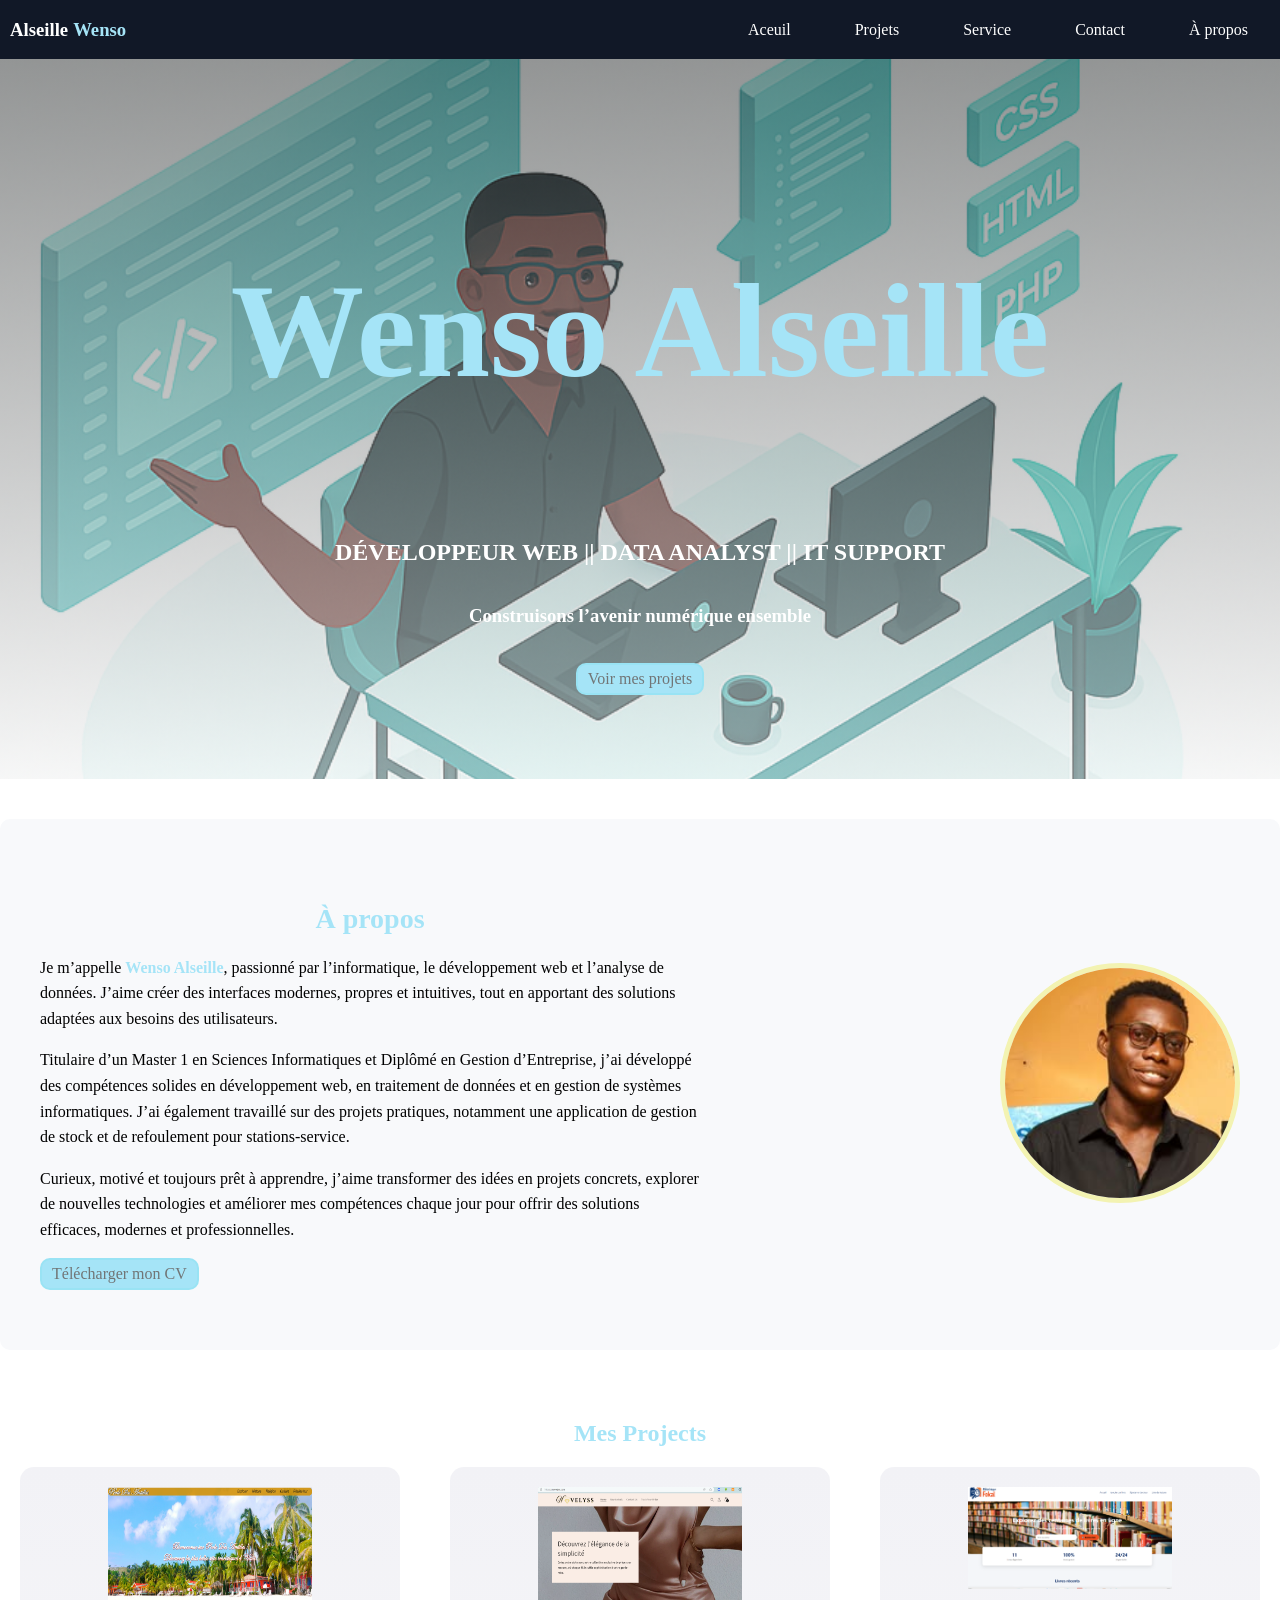
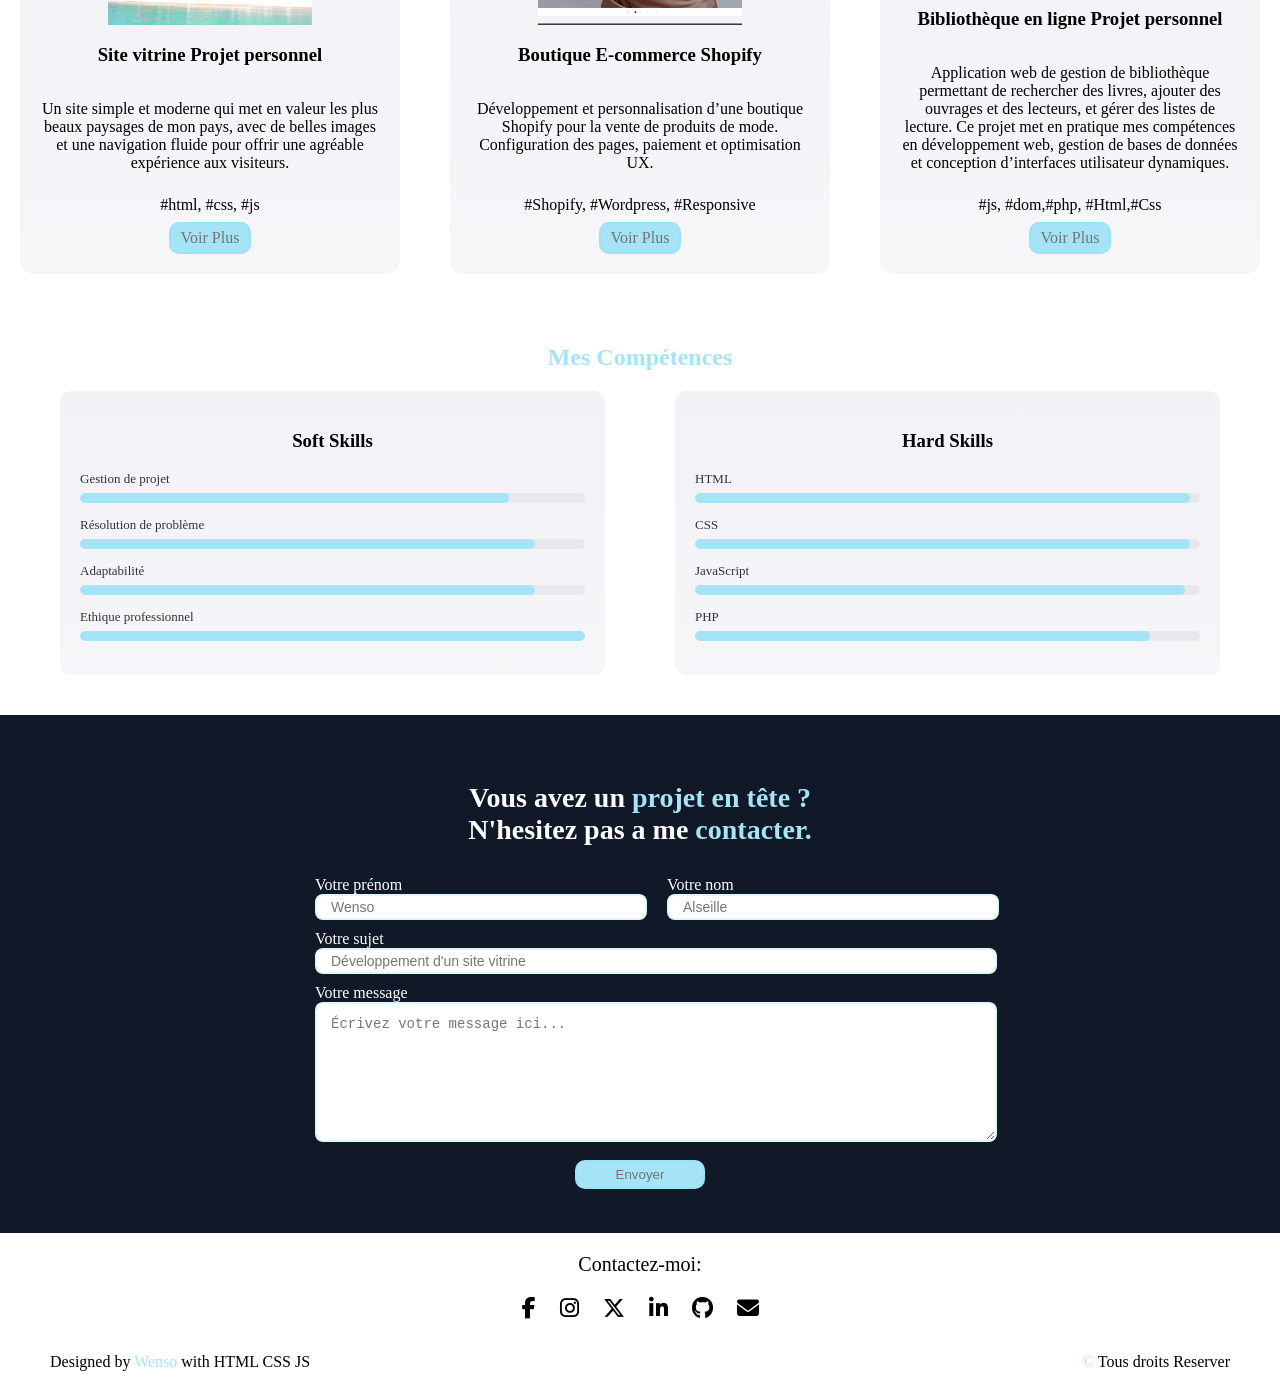
<file: index.html>
<!DOCTYPE html>
<html lang="en">
<head>
    <meta charset="UTF-8">
    <meta name="viewport" content="width=device-width, initial-scale=1.0">
    <link rel="stylesheet" href="csssss.css">
    <link rel="stylesheet" href="https://cdnjs.cloudflare.com/ajax/libs/font-awesome/6.5.0/css/all.min.css">
    
    <title>Wenso Alseille porte folio</title>
</head>
<body>
    
<nav>
    <section class="gauche">
        <h1 >Alseille</h1>
        <h1 class="colorini">Wenso</h1>
    </section>
    <section id="droite" class="droite">
        <a href="index.html" class="a">Aceuil</a>
        <a href="Pprojet.html" class="a">Projets</a>
        <a href="services.html" class="a">Service</a>
        <a href="contact.html" class="a">Contact</a>
        <a href="apropos.html" class="a">À propos</a>
    </section>
<div class="burger" id="burger"><i class="fas fa-bars"></i></div>
</nav>
</nav> 
<section class="presentation"  >
        <h1><span class="colorini">Wenso Alseille</span></h1> 
        <h2>DÉVELOPPEUR WEB || DATA ANALYST ||  IT SUPPORT </h2>
        <h3>Construisons l’avenir numérique ensemble</h3>
        <br><a href="Pprojet.html" hreflang="projects"  class="boutton" type="button">Voir mes projets</a>
    
</section>

<section id="apropos" class="apropos" >
    
    <div class="apropos-texte">
        <h2 style="text-align: center;" class="colorini">À propos</h2>
        <p>Je m’appelle <strong class="colorini">Wenso Alseille</strong>, passionné par l’informatique, le développement web et l’analyse de données. J’aime créer des interfaces modernes, propres et intuitives, tout en apportant des solutions adaptées aux besoins des utilisateurs.</p>
        <p> Titulaire d’un Master 1 en Sciences Informatiques et  Diplômé  en Gestion d’Entreprise, j’ai développé des compétences solides en développement web, en traitement de données et en gestion de systèmes informatiques. J’ai également travaillé sur des projets pratiques, notamment une application de gestion de stock et de refoulement pour stations-service.</p> 
        <p>Curieux, motivé et toujours prêt à apprendre, j’aime transformer des idées en projets concrets, explorer de nouvelles technologies et améliorer mes compétences chaque jour pour offrir des solutions efficaces, modernes et professionnelles.</p>

        <a href="moncv.pdf"  class="boutton">Télécharger mon CV</a>
    </div>

    <div class="apropos-photo">
        <img src="wenso.jpg" alt="Photo de Wenso">
    </div>

</section>
<section id="projects" class="projects">
    <div class="container">
      <h2 class="colorini">Mes Projects</h2>
      <div class="projects-grid" >
        <article class="project_carte" ">
          <img src="perle.png" alt="image du site" style="width: 60%;height: 50%; padding: 0%; margin-top: 0%;">
          <h3>Site vitrine    Projet personnel</h3>
          <p>Un site simple et moderne qui met en valeur les plus beaux 
            paysages de mon pays, avec de belles images et une navigation fluide 
            pour offrir une agréable expérience aux visiteurs.</p>
          <div class="tags">#html, #css, #js</div>
          <a class="boutton" href="poject.html">Voir Plus</a>
        </article>

        <article class="project_carte">
          <img src="nove.png" alt="image du site" style="width: 60%;height: 50%; padding: 0%; margin-top: 0%;">
         <h3>Boutique E-commerce Shopify</h3>
         <p>
            Développement et personnalisation d’une boutique Shopify
            pour la vente de produits de mode. Configuration des pages,
            paiement et optimisation UX.
        </p>
          <div class="tags">#Shopify, #Wordpress, #Responsive</div>
          <a class="boutton" href="novelyss.com">Voir Plus</a>
        </article>

        <article class="project_carte">
          <img src="biblio.png" alt="image du site" style="width: 60%;height: 50%; padding: 0%; margin-top: 0%;">
          <h3>Bibliothèque en ligne  Projet personnel</h3>
          <p> Application web de gestion de bibliothèque permettant de 
            rechercher des livres, ajouter des ouvrages et des lecteurs, 
            et gérer des listes de lecture. Ce projet met en pratique mes 
            compétences en développement web, gestion de bases de données et conception 
            d’interfaces utilisateur dynamiques.</p>
          <div class="tags">#js, #dom,#php, #Html,#Css</div>
          <a class="boutton" href="#">Voir Plus</a>
        </article>
      </div>
    </div>
</section>
 
<section id="skills" class="skills">
    <div>
      <h2 class="colorini">Mes Compétences</h2>
        <div class="grille">
            <div class="carte">
                <h3>Soft Skills</h3>
                <div class="skill">
                    <label>Gestion de projet</label>
                    <div class="barre" data-percent="85">
                        <div class="fill"></div>
                    </div>
                </div>
                <div class="skill">
                    <label>Résolution de problème</label>
                    <div class="barre" data-percent="90">
                        <div class="fill"></div>
                    </div>
                </div>
                <div class="skill">
                    <label>Adaptabilité</label>
                    <div class="barre" data-percent="90">
                        <div class="fill"></div>
                    </div>
                </div>
                <div class="skill">
                    <label>Ethique professionnel</label>
                    <div class="barre" data-percent="100">
                        <div class="fill"></div>
                    </div>
                </div>
        </div>

        <div class="carte">
          <h3>Hard Skills</h3>
            <div class="skill">
                <label>HTML</label>
                <div class="barre" data-percent="98">
                    <div class="fill"></div>
               </div>
            </div>
            <div class="skill">
               <label>CSS</label>
               <div class="barre" data-percent="98">
                   <div class="fill"></div>
                </div>
            </div>
            <div class="skill">
                <label>JavaScript</label>
                <div class="barre" data-percent="97">
                    <div class="fill"></div>
                </div>
            </div>
            <div class="skill">
                <label>PHP</label>
                <div class="barre" data-percent="90">
                    <div class="fill"></div>
                </div>
            </div>
        </div>
      </div>
    </div>
</section>
  
<section id="contact" class="contact">
    <div class="container_contact">
      <h2 class="contact-title">Vous avez un <span class="colorini">projet en tête ?  </span><br>  N'hesitez pas a me <span class="colorini">contacter.</span> </h2>
      <form action="mailto:wensoalseille@gmail.com" method="post" enctype="text/plain" class="contact_form">
        <div class="row">
          <label >
            Votre prénom
            <input type="text" name="Prenom" placeholder="Wenso" required>
          </label>

          <label >
            Votre nom
            <input type="text" name="nom" placeholder="Alseille" required>
          </label>
        </div>

        <label>
          Votre sujet
          <input type="text" name="subject" placeholder="Développement d'un site vitrine" required>
        </label>

        <label>
          Votre message
          <textarea name="message" rows="7" placeholder="Écrivez votre message ici..." required></textarea>
        </label>

        <div class="center">
          <button style="width: 20%;" class="boutton" type="submit">Envoyer</button>
        </div>
      </form>
    </div>
</section>

<footer>
    <div style="text-align: center;">
        <p style=" font-size: 20px; ">Contactez-moi:</p>
        <div class="social-icons">
            <a href="https://facebook.com/wensoalseille" target="_blank"><i class="fab fa-facebook-f"></i></a>
            <a href="https://instagram.com/wenso_18" target="_blank"><i class="fab fa-instagram"></i></a>
            <a href="https://twitter.com/wenso_18" target="_blank"><i class="fab fa-x-twitter"></i></a>
            <a href="https://linkedin.com/in/wensoalseille18" target="_blank"><i class="fab fa-linkedin-in"></i></a>
            <a href="https://github.com/wensoalseille18" target="_blank"><i class="fab fa-github"></i></a>
            <a href="mailto:wensoalseille@gmail.com"><i class="fas fa-envelope"></i></a>
        </div>
    </div>
    <div class="footer">
    <p>Designed by <span class="colorini"> Wenso </span> with HTML CSS JS    </p>
    <p> <span class="colorini">&copy; </span>Tous droits Reserver </p>
    </div>
    <div>
    </div>
  </footer>
  <script src="java.js"></script>
</body>
</html>
</file>
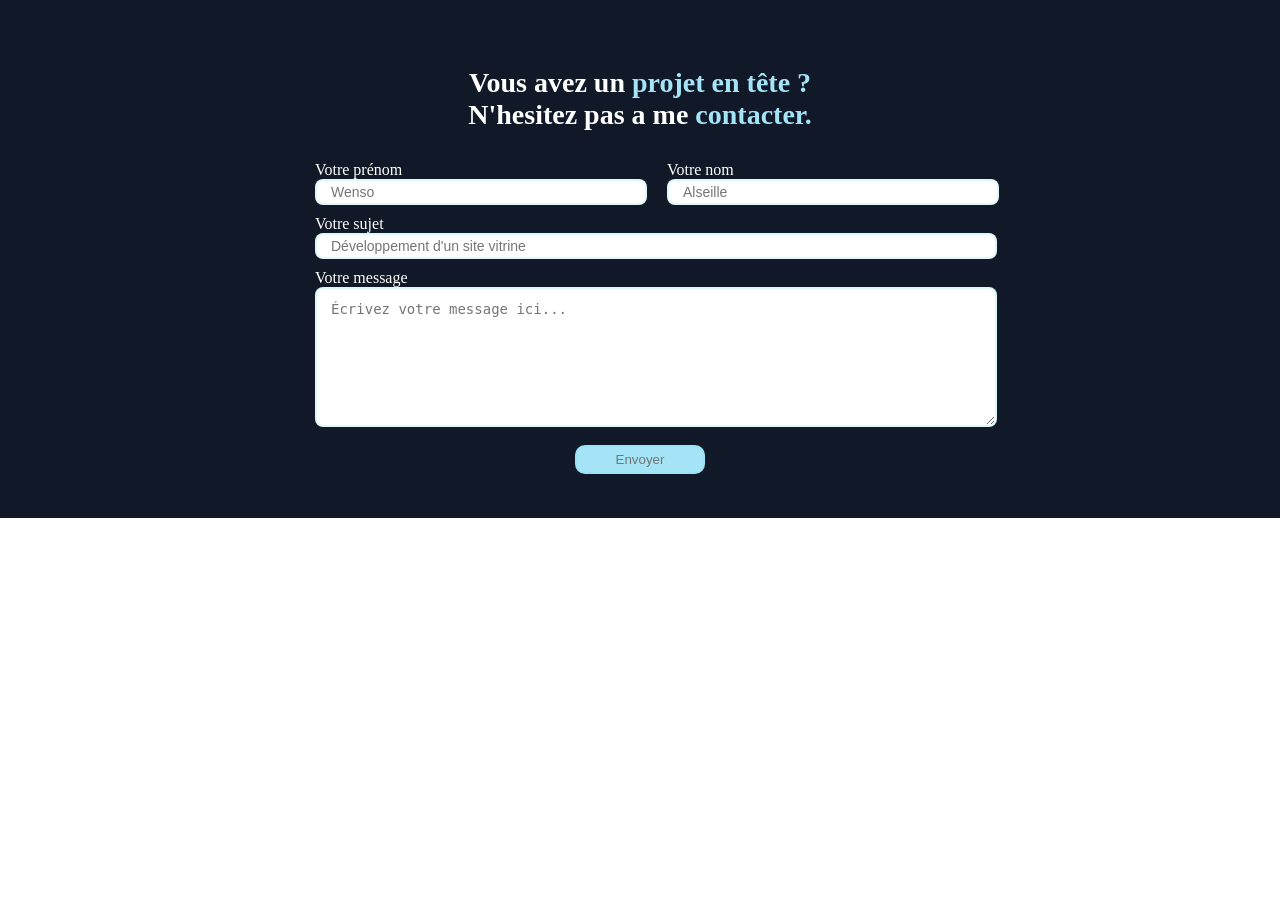
<file: contact.html>
<!DOCTYPE html>
<html lang="en">
<head>
    <meta charset="UTF-8">
    <meta name="viewport" content="width=device-width, initial-scale=1.0">
    <link rel="stylesheet" href="csssss.css">
    <title>Contact</title>
</head>
<body>
    <section id="contact" class="contact">
    <div class="container_contact">
      <h2 class="contact-title">Vous avez un <span class="colorini">projet en tête ?  </span><br>  N'hesitez pas a me <span class="colorini">contacter.</span> </h2>
      <form action="mailto:wensoalseille@gmail.com" method="post" enctype="text/plain" class="contact_form">
        <div class="row">
          <label>
            Votre prénom
            <input type="text" name="Prenom" placeholder="Wenso" required>
          </label>

          <label>
            Votre nom
            <input type="text" name="nom" placeholder="Alseille" required>
          </label>
        </div>

        <label>
          Votre sujet
          <input type="text" name="subject" placeholder="Développement d'un site vitrine" required>
        </label>

        <label>
          Votre message
          <textarea name="message" rows="7" placeholder="Écrivez votre message ici..." required></textarea>
        </label>

        <div class="center">
          <button style="width: 20%;" class="boutton" type="submit">Envoyer</button>
        </div>
      </form>
    </div>
</section>
</body>
</html>
</file>
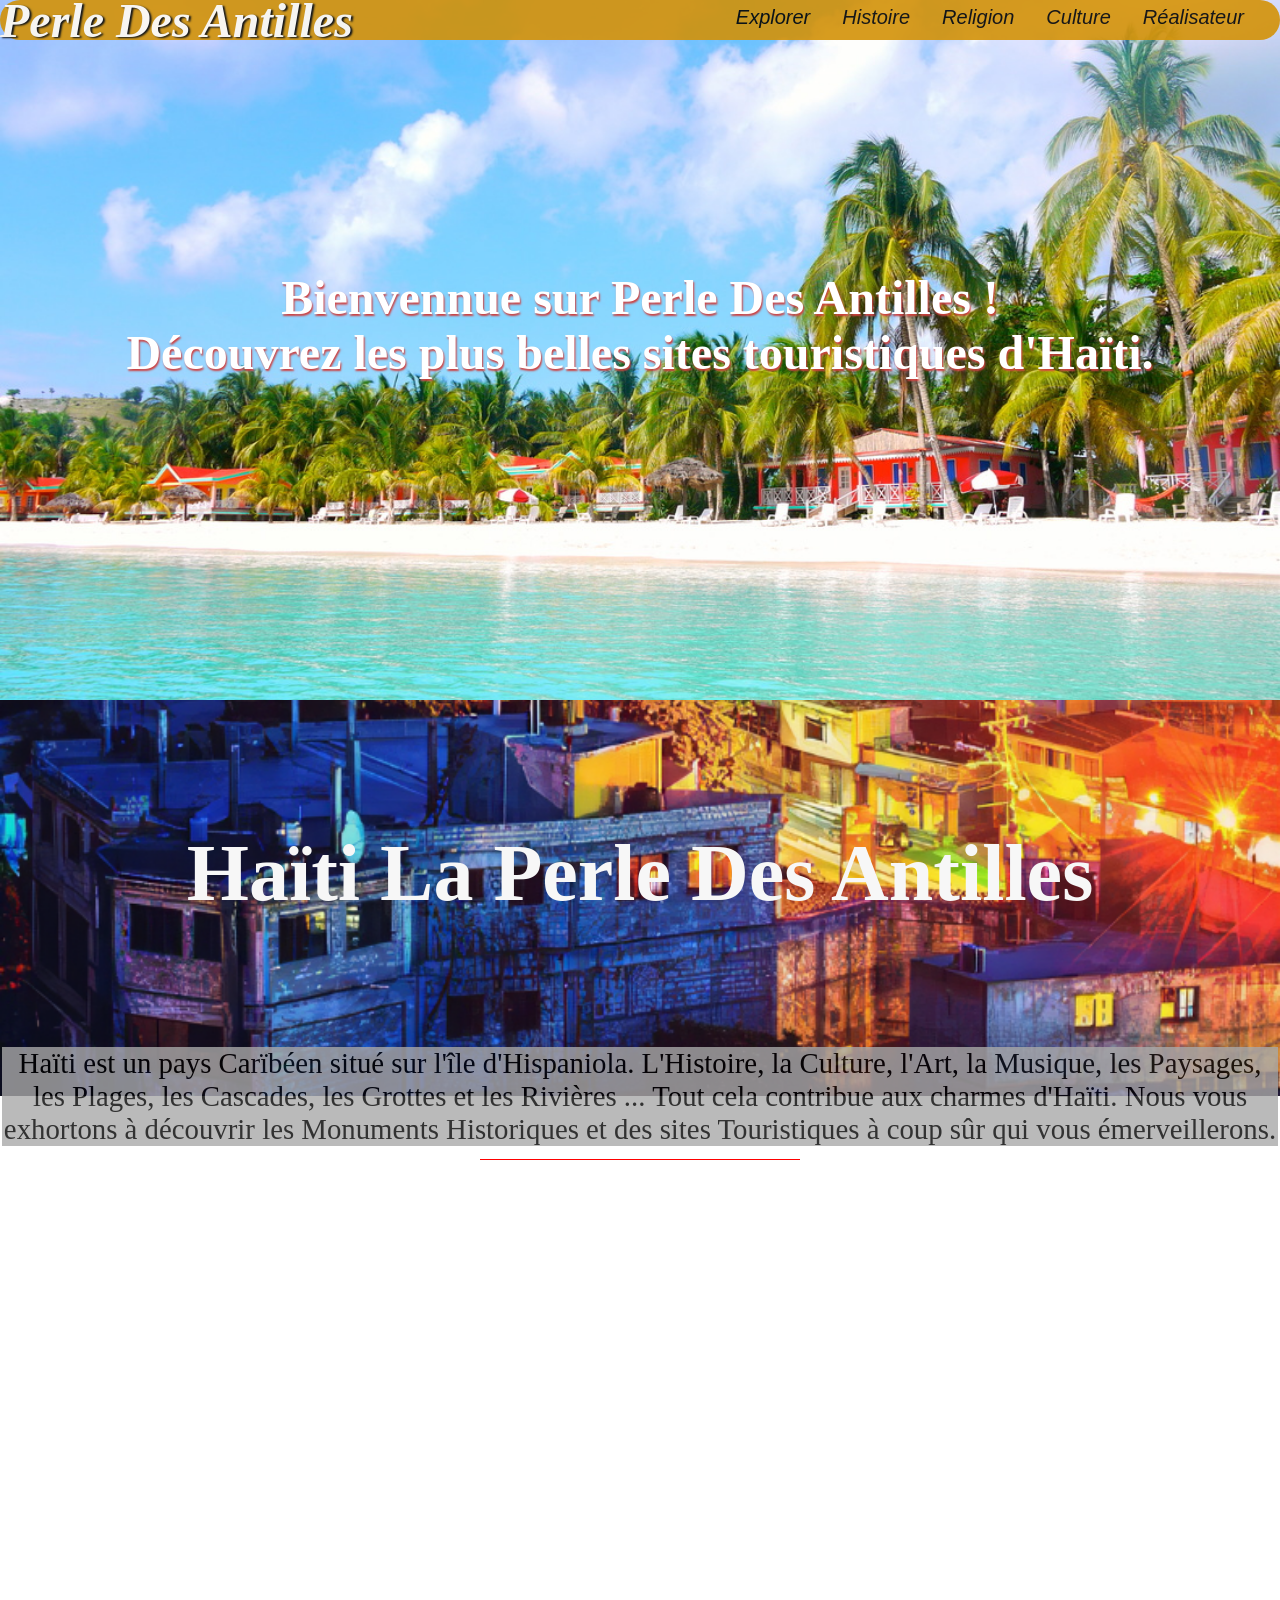
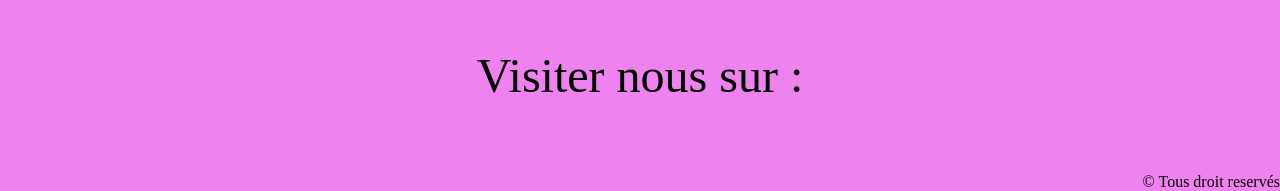
<file: poject.html>
<!DOCTYPE html>
<html lang="en">
<head>
    <meta charset="UTF-8">
    <meta http-equiv="X-UA-Compatible" content="IE=edge">
    <meta name="viewport" content="width=device-width, initial-scale=1.0">
    <link rel="stylesheet" href="Projet.css">

    <title>Perle Des Antilles</title>
</head>
<body>
    <header>
        <nav>
            <ul>
                <li id="Per">
                    Perle Des Antilles
                </li>
                <li><a href="#Realisateur">Réalisateur</a></li>
                <li><a href="#touristiqu">Culture</a></li>
                <li><a href="#ney">Religion</a></li>
                <li><a href="#historicite">Histoire</a></li>
                <li><a href="#perleantilla">Explorer</a></li>
            </ul>
        </nav>
        <div id="Diaporama1">
            <h5>
                Bienvennue sur Perle Des Antilles !<br>
                Découvrez les plus belles sites touristiques d'Haïti.
            </h5>
        </div>
    </header>
    
    <section id="perl2">
            <h1>
                Haïti La Perle Des Antilles
            </h1>
            <p>
            <p id="Pre">
                Haïti est un pays Carïbéen situé sur l'île d'Hispaniola.
                L'Histoire, la Culture, l'Art, la Musique, les Paysages, les Plages, les Cascades,
                les Grottes et les Rivières ... Tout cela contribue aux charmes d'Haïti.
                Nous vous exhortons à découvrir les Monuments Historiques et des sites
                Touristiques à coup sûr qui vous émerveillerons.
            </p>
        </p>
        <div id="trait2"></div>
    </section>
    <footer id="Foot">  
            <div id="copyrightEtIcons"></div>
          <p id="Visi">
              Visiter nous sur :
          </p>
          <div id="icons">
            <a href="http://www.twitter.fr">
              <i class="fab fa-twitter-square"></i>
            </a>
            <a href="http://www.facebook.com">
                <i class="fab fa-facebook-f"></i>
             </a>
            <a href="http://www.instagram.com">
                <i class="fab fa-instagram-square"></i>
            </a>
          </div>
          <div id="copyright">
            <span>&copy; Tous droit reservés</span>
          </div>
    </footer>
</body>
</html>
</file>
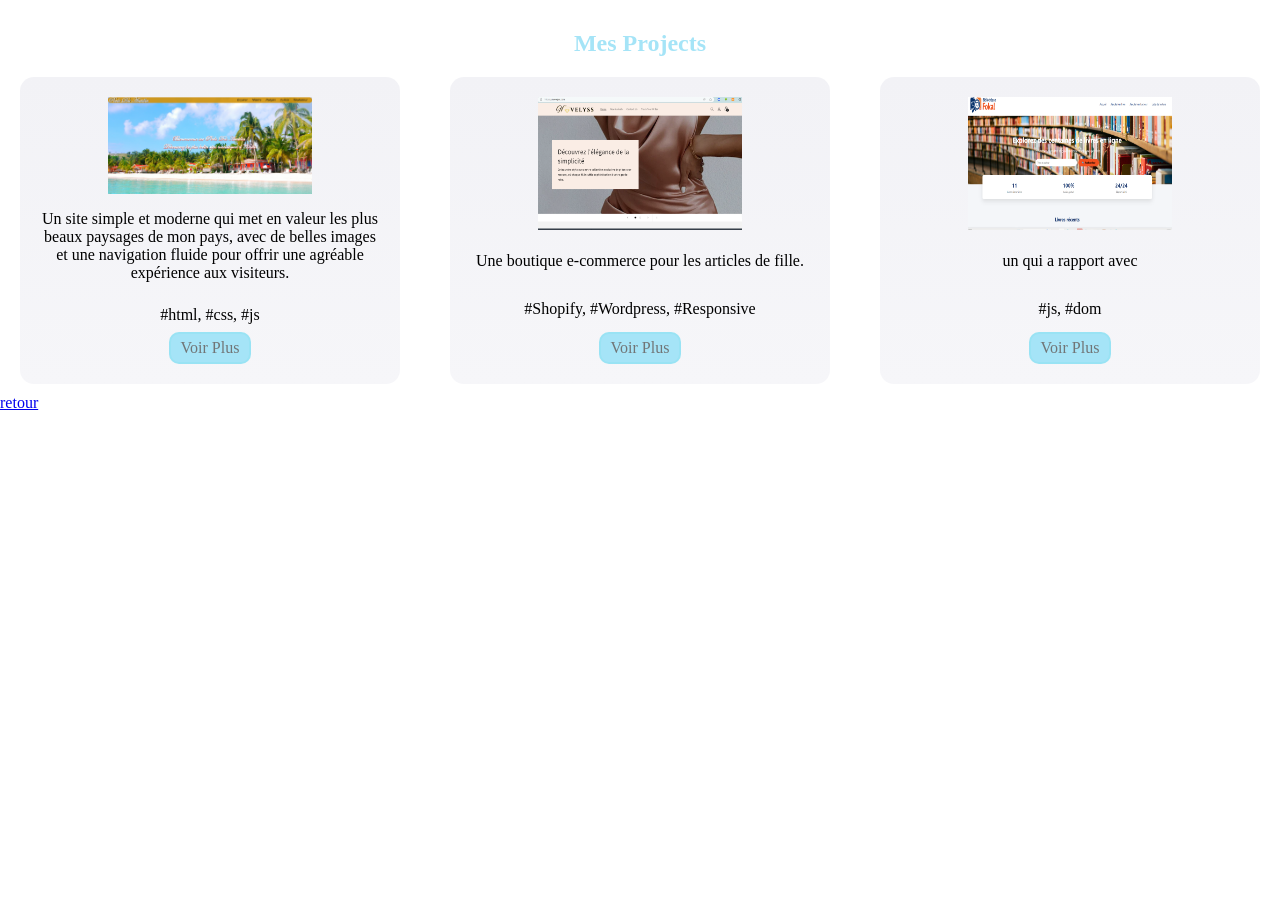
<file: Pprojet.html>
<!DOCTYPE html>
<html lang="en">
<head>
    <meta charset="UTF-8">
    <meta name="viewport" content="width=device-width, initial-scale=1.0">
    <link rel="stylesheet" href="csssss.css">
    <title>Mes projects</title>
</head>
<body>
    <section id="projects" class="projects">
    <div class="container">
      <h2 class="colorini">Mes Projects</h2>
      <div class="projects-grid" >
        <article class="project_carte" ">
          <img src="perle.png" alt="image du site" style="width: 60%;height: 50%; padding: 0%; margin-top: 0%;">
          <p>Un site simple et moderne qui met en valeur les plus beaux paysages de mon pays, avec de belles images et une navigation fluide pour offrir une agréable expérience aux visiteurs.</p>
          <div class="tags">#html, #css, #js</div>
          <a class="boutton" href="poject.html">Voir Plus</a>
        </article>

        <article class="project_carte">
          <img src="nove.png" alt="image du site" style="width: 60%;height: 50%; padding: 0%; margin-top: 0%;">
          <p>Une boutique e-commerce pour les articles de fille.</p>
          <div class="tags">#Shopify, #Wordpress, #Responsive</div>
          <a class="boutton" href="novelyss.com">Voir Plus</a>
        </article>

        <article class="project_carte">
          <img src="biblio.png" alt="image du site" style="width: 60%;height: 50%; padding: 0%; margin-top: 0%;">
          <p>un qui a rapport avec</p>
          <div class="tags">#js, #dom</div>
          <a class="boutton" href="#">Voir Plus</a>
        </article>
      </div>
    </div>
</section>
<a href="index.html">retour</a>
</body>
</html>
</file>
<file: csssss.css>
body{
    margin: 0px;
    overflow-x: hidden;
    font-family:  'Times New Roman', Times, serif;
    }

nav {
      display: flex;               
      justify-content: space-between; 
      align-items: center;          
      padding: 0px 10px;
      background: #111827;
      color: white;
      flex-wrap: wrap;
      position:relative; 
    }

.droite {
    display: flex;
    gap: 20px;
    background: transparent;
    
}



.a {
    font-size: 1rem;
    padding: 0px;
    margin: 0px;
}

.gauche {
      display: flex;
      gap: 5px;
      padding: 0px;
      margin: 0px;
}

.droite a {
  color: white;
  padding: 8px 12px;
  border-radius: 20px;
  background: transparent;
  transition: all 0.3s ease;
  margin: 0 10px;
  text-decoration: none;
}

/*.droite a:hover {
  border-radius:15px;
  color: white;
  background-color:rgb(165, 228, 247); 
}
  */
.droite a:hover {
    background: rgb(165, 228, 247);
    color: #1f2937;
}

.burger {
    display: none;
    font-size: 28px;
    color: white;
    cursor: pointer;
}

.colorini{
    color: rgb(165, 228, 247); 
}
.boutton{
    background-color:rgb(165, 228, 247); 
    color:#717576;
    border-radius: 10px;
    border: none;
    display:inline-block; 
    padding: 5px 10px; 
    text-decoration:none; 
    border:2px solid rgba(20,209,198,0.08); 
    cursor:pointer;
    transition: all 0.3s ease;
    text-align: center;
}
.boutton:hover {
  background-color: #717576;
  color: rgb(165, 228, 247);
  transform: translateY(-6px);
}

.presentation h1{
    font-size: 100pt;
    color: white;
}

.presentation {
  height: 80vh;
  background: linear-gradient(rgba(40, 44, 44, 0.5), rgba(238, 239, 239, 0.5)),
                url("image2.png") no-repeat center center;
    background-size: cover;
    color: white;
    display: flex;
    flex-direction: column;
    justify-content: center; 
    align-items: center;     
    text-align: center;
}

   
.apropos {
    display: flex;
    justify-content: space-between;
    align-items: center;
    gap: 40px;
    padding: 60px 40px;
    background: #f8f9fb;
    border-radius: 10px;
    margin: 40px 0;
}
.apropos-texte {
    max-width: 55%;
}

.apropos h2 {
    margin-bottom: 20px;
    font-size: 28px;
}

.apropos p {
    line-height: 1.6;
    margin-bottom: 15px;
}
.apropos-photo img {
    width: 230px;
    height: 230px;
    border-radius: 50%;
    object-fit: cover;
    border: 5px solid rgb(243, 243, 178);
}

.projects{
    padding:10px 20px;
}
.projects h2{
    text-align: center;
}
.center{
    text-align:center;
}
.projects-grid{
    display:grid; 
    grid-template-columns:repeat(3,1fr);
    gap:50px; 
    margin-top:20px;
}
.project_carte{
    background:linear-gradient(180deg,#f2f2f6,#f6f6f9); 
    padding:20px; border-radius:14px; 
    box-shadow:var(--shadow); 
    text-align:center; 
    min-height:150px; 
    display:flex; 
    flex-direction:column; 
    justify-content:space-between;
    align-items: center;
}
.img{
    width: 100px;
    height: 100px;
    }
.project_carte img{
        width: 10;
        height: 2;
    }
.tags{
    color:var(--muted); 
    margin:8px 0;
}
.contact{
    padding:44px 0; 
  background: #111827;
    color:white;
    }

.container_contact {
    width: 650px;        
    margin: 0 auto;      
}
 
.contact-title{
    text-align: center;
    font-size: 28px;
    margin-bottom: 30px;
}

.contact_form label{
    display:block; 
    color:white; 
    margin-bottom:10px
}

.contact_form input{
  width:100%; 
  padding:3px 14px; 
  border-radius:8px; 
  border:2px solid rgba(20,209,198,0.15); 
  background:white; 
  color:#222; 
  font-size:14px;
}

.contact_form textarea{
  width:100%; 
  padding:12px 14px; 
  border-radius:8px; 
  border:2px solid rgba(20,209,198,0.15); 
  background:white; 
  color:#222; 
  font-size:14px;
}

.contact_form .row {
    display: flex;
    gap: 20px;
}

.contact_form .row input{
 width: 300px;
}

.contact_form .row label {
    flex: 1;
    display: flex;
    flex-direction: column;
}

.contact_form .center{
    text-align:center; 
    margin-top:14px;
}

.skills{
    padding:40px 0; 
    background:white;
}

.grille {
    display: grid;
    grid-template-columns: 1fr 1fr;
    gap: 70px;
    margin: 0 60px;
}

.carte{
    background:linear-gradient(180deg,#f2f2f6,#f6f6f9); 
    padding:20px; 
    border-radius:12px; 
    box-shadow:var(--shadow);
}

.skills h2{
    text-align: center;
}

.carte h3{
    text-align: center;
}

.skill{
    margin-bottom:14px;
}

.skill label{
    display:block; 
    font-size:13px; 
    color:#333;
    margin-bottom:6px;
    }

.barre { 
    height: 10px;
     background: #e8e8ec; 
     border-radius: 999px; 
     overflow: hidden; 
    }

.fill { 
    width: 0%; 
    height: 100%; 
    background: rgb(165, 228, 247); 
    border-radius: 999px; 
    transition: width 1.3s cubic-bezier(.2,.9,.2,1);
}

.footer{ 
    background:white; 
    display:flex;
    justify-content:space-between; 
    gap:12px; 
    color:black; 
    font-size:16px;
    margin-left: 50px;
    margin-right: 50px;
    
}


.social-icons {
    margin: 15px 0;
    }

.social-icons a {
    color: black;
    font-size: 22px;
    margin: 0 10px;
    transition: 0.3s;
        }

.social-icons a:hover {
        color: #00bcd4;
    }

@media screen and (max-width: 900px) {
    .droite {
    position: absolute;
    top: 60px;
    right: -220px;
    background: #111827;
    width: 200px;
    flex-direction: column;
    text-align: center;
    transition: 0.3s;
}

    .droite a {
        display: block;
        padding: 15px;
    }

    .burger {
        display: block;
        margin-right: 1%;
    }

    .droite.active {
        display: flex;
        right: 0;
    }

    nav {
      display: flex;               
      justify-content: space-between; 
      align-items: center;          
      padding: 2px 2px;
      background: #111827;
      color: white;
      flex-wrap: wrap;
      position:initial; 
    }

    .presentation {
        flex-direction: column;
        text-align: center;
    }

    .presentation_img img {
        width: 300px;
    }
    .presentation h1{
        margin:0px;
        font-size: 75px ;
        padding: 0px;
    }
    .presentation div h2 {
        font-size: 1.2rem;
    }

    .boutton {
        width: auto;
    }

    .apropos {
    display: column;
    align-items: center;
    gap: 40px;
    padding: 6px 4px;
    background: #f8f9fb;
    border-radius: 10px;
    margin: 4px 0;
    }
    .apropos-texte {
        max-width: 90%;

    }

    .apropos h2 {
        margin-bottom: 20px;
        font-size: 28px;
    }

    .apropos p {
        line-height: 1.6;
        margin-bottom: 15px;
        padding: 0px;
    }
    .apropos-photo img {
        width: 230px;
        height: 230px;
        border-radius: 50%;
        object-fit: cover;
        border: 5px solid rgb(243, 243, 178);
    }

    .projects-grid {
        grid-template-columns: 1fr;
    }

    .grille {
        grid-template-columns: 1fr;
    }

    .row {
        flex-direction:column-reverse;
    }

    .row label {
        width: 100%;
    }
    .contact{
    width: auto; 
    padding:1px 0; 
    margin: 0px 10px;
    background: #111827;
    color:white;
    }

    .container_contact {
    width: 380px;        
    margin: 0 auto;      
    }
 
    .contact-title{
    text-align: center;
    font-size: 25px;
    margin-bottom: 20px;
    }

    .contact_form label{
    display:block; 
    color:white; 
    margin-bottom:10px;
    
    }
    .contact_form input{
    width:100%; 
    padding:3px 2px; 
    border-radius:8px; 
    border:2px solid rgba(20,209,198,0.15); 
    background:white; 
    color:#222; 
    font-size:14px;
    }
    .contact_form textarea{
    width:95%; 
    padding:12px 14px; 
    border-radius:8px; 
    border:2px solid rgba(20,209,198,0.15); 
    background:white; 
    color:#222; 
    font-size:14px;
    }
    .contact_form .row {
        display: flex;
        gap: 2px;
        
    }
    .contact_form .row input{
    width: 100%;
    }
    .contact_form .row label {
        flex: 1;
        display: flex;
        flex-direction:column;
    }

    .contact_form .center{
        text-align:center; 
        margin-top:14px;
    }

}

@media screen and (max-width: 600px) {
   .droite {
    display: none;
    position: absolute;
    top: 60px;
    right: -220px;
    background: #7e7e7e;
    width: 200px;
    flex-direction: column;
    text-align: center;
    transition: 0.3s;
    background: #111827;
    }
    .droite a {
        display: block;
        padding: 15px;
    }

    .burger {
        display: block;
        margin-right: 1%;
    }

    .droite.active {
        display: flex;
        right: 0;
    }

    nav {
      display: flex;               
      justify-content: space-between; 
      align-items: center;          
      padding: 1px 1px;
      background: #111827;
      color: white;
      flex-wrap: wrap;
      position:initial; 
    }

    .droite a {
        display: block;
        padding: 15px;
    }

    .burger {
        display: block;
    }
    .droite.active {
        display: flex;
    }

    body{
    margin: 0px;
    padding: 0px;
    }
    .gauche {
      display: flex;
      gap: 0.5px;
    }

    .droite a {
    color: white;
    text-decoration:double;
    padding: 0px 0px;
    border-radius: 6px;
    transition: all 0.3s ease;
    }

    .gauche h1 {
        font-size: 25px;
        padding: 0px;
        margin: 0px;
    }
    .droite a {
        font-size: 90%;
    }

    .presentation.colorini h1{
        font-size: 20px;
        
    }

    .presentation div h2 {
        font-size: 1rem;
    }

    .presentation_img img {
        width: 250px;
    }
     
    
    .apropos {
        flex-direction:column;
        text-align: center;
        gap: 50px;
        margin: 0px 0px;
        width: 100%;
        padding:0px 0px ;
    }

    .apropos-photo img {
        width: 300px;
        max-width: 100%;
        height: 100%;
    }

    .apropos-texte {
        width: 100%;
    }
    .contact{
    padding:0px 0; 
    background: #111827;
    color:white;
    }

    .container_contact {
    width: 380px;        
    margin: 0 auto;      
    }
 
    .contact-title{
    text-align: center;
    font-size: 25px;
    margin-bottom: 20px;
    }

    .contact_form label{
    display:block; 
    color:white; 
    margin-bottom:10px;
    
    }
    .contact_form input{
    width:100%; 
    padding:3px 2px; 
    border-radius:8px; 
    border:2px solid rgba(20,209,198,0.15); 
    background:white; 
    color:#222; 
    font-size:14px;
    }
    .contact_form textarea{
    width:95%; 
    padding:12px 14px; 
    border-radius:8px; 
    border:2px solid rgba(20,209,198,0.15); 
    background:white; 
    color:#222; 
    font-size:14px;
    }
    .contact_form .row {
        display: flex;
        gap: 2px;
        
    }
    .contact_form .row input{
    width: 100%;
    }
    .contact_form .row label {
        flex: 1;
        display: flex;
        flex-direction:column;
    }

    .contact_form .center{
        text-align:center; 
        margin-top:14px;
    }

    footer p {
        font-size: 60%;
        text-align: center;
    }

}
</file>
<file: Projet.css>
body
{
    margin: 0;
    padding: 0;
}


ul
{
    margin: 0;
    padding: 0;
}

nav
{
    background-color: rgb(211, 146, 7);
    width: 100%;
    position: fixed;
    opacity: 0.9;
    height: 40px;
    border-radius: 20px;

}

nav li
{
    float: right;
    font-size: 1.5em; 
    font-style: oblique;
}

#Per
{
    float: left;
    font-family: Edwardian Script ITC;
    font-weight: bold;
    color: floralwhite;
    text-shadow: 2px 1px 2px rgb(0, 0, 0);
    font-size: 300%;
    margin-top: 1%;
}

header li a
{
    text-align: center;
    padding: 18px 16px;
    display: block;
}

header h5
{
    text-align: center;
    font-family: Edwardian Script ITC;
    color: rgb(255, 255, 255);
    font-size: 3em;
    text-shadow: 1px 2px 2px rgb(206, 64, 64);
    margin-top: 270px;
}

header
{
    overflow: hidden;
}

nav ul
{
    margin-right: 20px;
}

nav ul li
{
    list-style: none;
    display: inline-block;
    line-height: 15px;
    display: block;

}

nav ul li a 
{
    text-decoration: none;
    color: rgb(0, 0, 0);
    font-size: 20px;
    font-family: Arial, Helvetica, sans-serif;
    padding: 10px 16px;
    transition: 4s;
}


nav ul li a:hover
{
    background-color: rgb(255, 255, 255);
    border-radius: 20px;
}

@media screen and (max-width: 840px){
    nav{
        background-color: red;
        height: 80px;
    }

    #Per{
        display: block;
        width: 100%;
        margin: 10px;
        margin-bottom: 10px;
        text-align: center;
    }
}
@media screen and (max-width: 576px){
    nav{
        background-color: green;
        height: 100px;
    }
}
@media screen and (max-width: 343px){
    nav{
        background-color: rgb(116, 167, 116);
        height: 150px;
    }
}
@media screen and (max-width: 1040px){
    #Perl2{
        background: url("./Site/Nuit.png") no-repeat fixed 50% 50%;
        height: 900px;
        background-size: cover;
        overflow: hidden;
    }
    #Pre{
        display: block;
        width: 100%;
        margin: 10px;
        margin-bottom: 10px;
        text-align: center;
    }
    
}

#Diaporama1 {
    width: 100%;
    height: 700px;
    background-image: url("Gele 2.jpg"); 
    background-size: cover;        
    background-position: center;  
    background-repeat: no-repeat;  
    overflow: hidden;
}
#perl2
{
    background: url("Nuit(1).png") no-repeat fixed 50% 50%;
    height: 900px;
    background-size: cover;
    overflow: hidden;
}

h1
{
    text-align: center;
    font-family: Snap ITC;
    padding: 2%;
    margin: 8%;
    color: rgb(247, 247, 247);
    font-size: 500%;
    text-shadow: rgb(230, 85, 85);
}
#trait2
{ 
    height: 1px;
    width: 25%;
    margin: -3px auto;
    background-color: rgb(255, 0, 0);
}
#Pre
{
    text-align: center;
    font-family: 'Times New Roman', Times, serif;
    font-size: 180%;
    color: rgb(0, 0, 0);
    margin: 2px;
}
#Pre
{
    background-color: darkgray ;
    opacity: 0.8;
}

footer
{
    color: #000000;
    background-color: violet;
    overflow: hidden;
}

#Visi
{
    text-align: center;
    text-decoration: rgb(0, 0, 0);
    font-size: 3em;
}
a
{
    display: inline-block;
    text-align: center;
    padding: 9px;
    font-size: 2em;
    color: #000000;
}
#icons
{
    text-align: center;
    list-style: none;
}
#copyright
{
    float:right;
}
</file>
